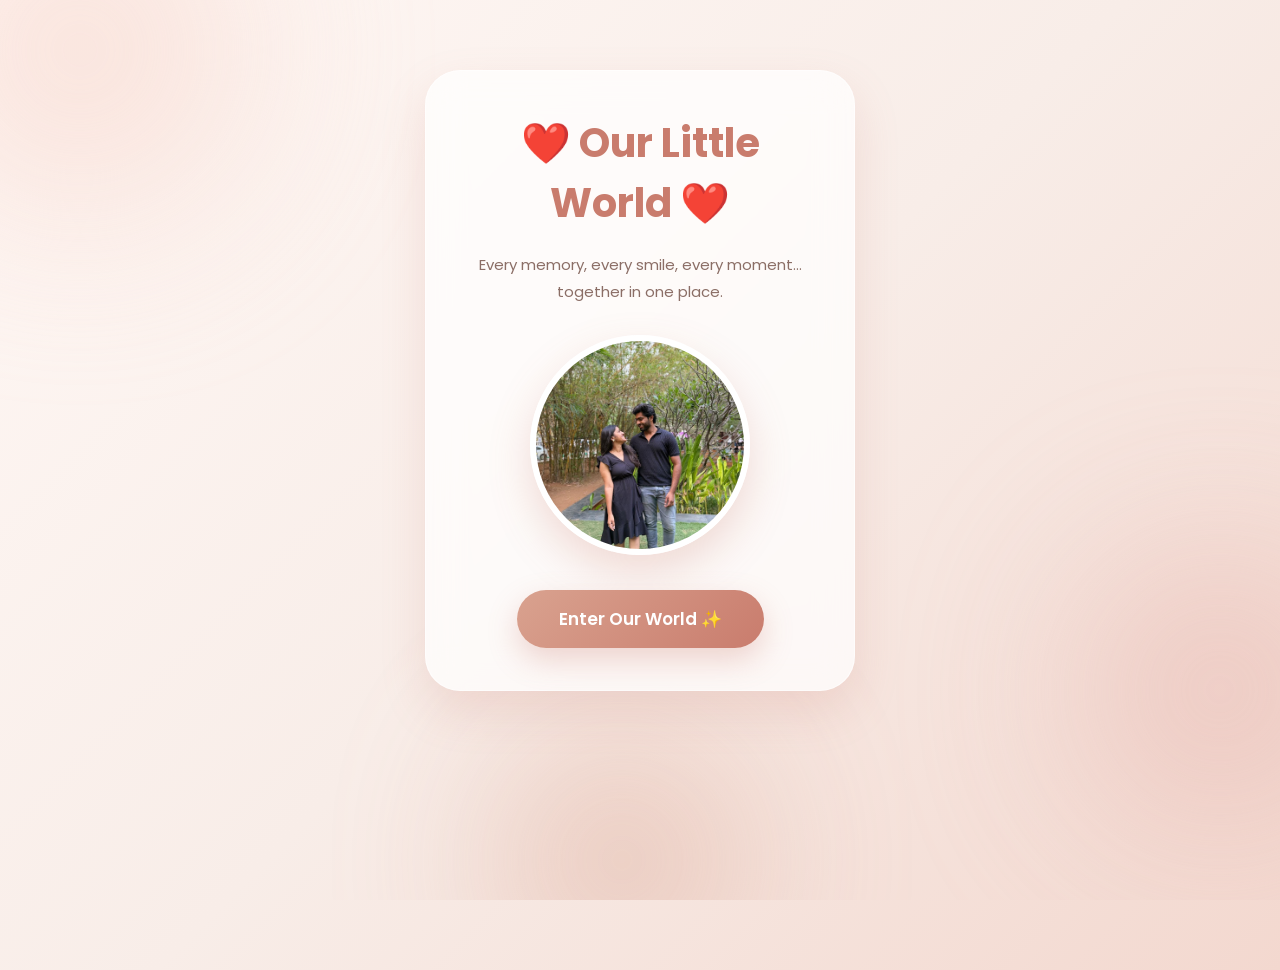
<file: index.html>
<!DOCTYPE html>
<html lang="en">
<head>
    <meta charset="UTF-8">
    <meta name="viewport" content="width=device-width, initial-scale=1.0">
    <title>Our Little World ❤️</title>

    <!-- Google Font -->
    <link href="https://fonts.googleapis.com/css2?family=Poppins:wght@300;400;600;700&display=swap" rel="stylesheet">

    <!-- CSS -->
    <link rel="stylesheet" href="style.css">
</head>

<body>

    <!-- Animated Background -->
    <div class="background">
        <div class="circle c1"></div>
        <div class="circle c2"></div>
        <div class="circle c3"></div>
    </div>

    <!-- Floating Hearts -->
    <div class="hearts">
        <span>❤</span>
        <span>❤</span>
        <span>❤</span>
        <span>❤</span>
        <span>❤</span>
        <span>❤</span>
    </div>

    <!-- Welcome Card -->
    <section class="welcome-card">

        <h1>❤️ Our Little World ❤️</h1>

        <p class="subtitle">
            Every memory, every smile, every moment...
            together in one place.
        </p>

        <img
            src="couple.png"
            alt="Couple"
            class="couple-image"
        >

        <button id="enterBtn">
            Enter Our World ✨
        </button>

    </section>

    <script src="app.js"></script>

</body>
</html>
</file>
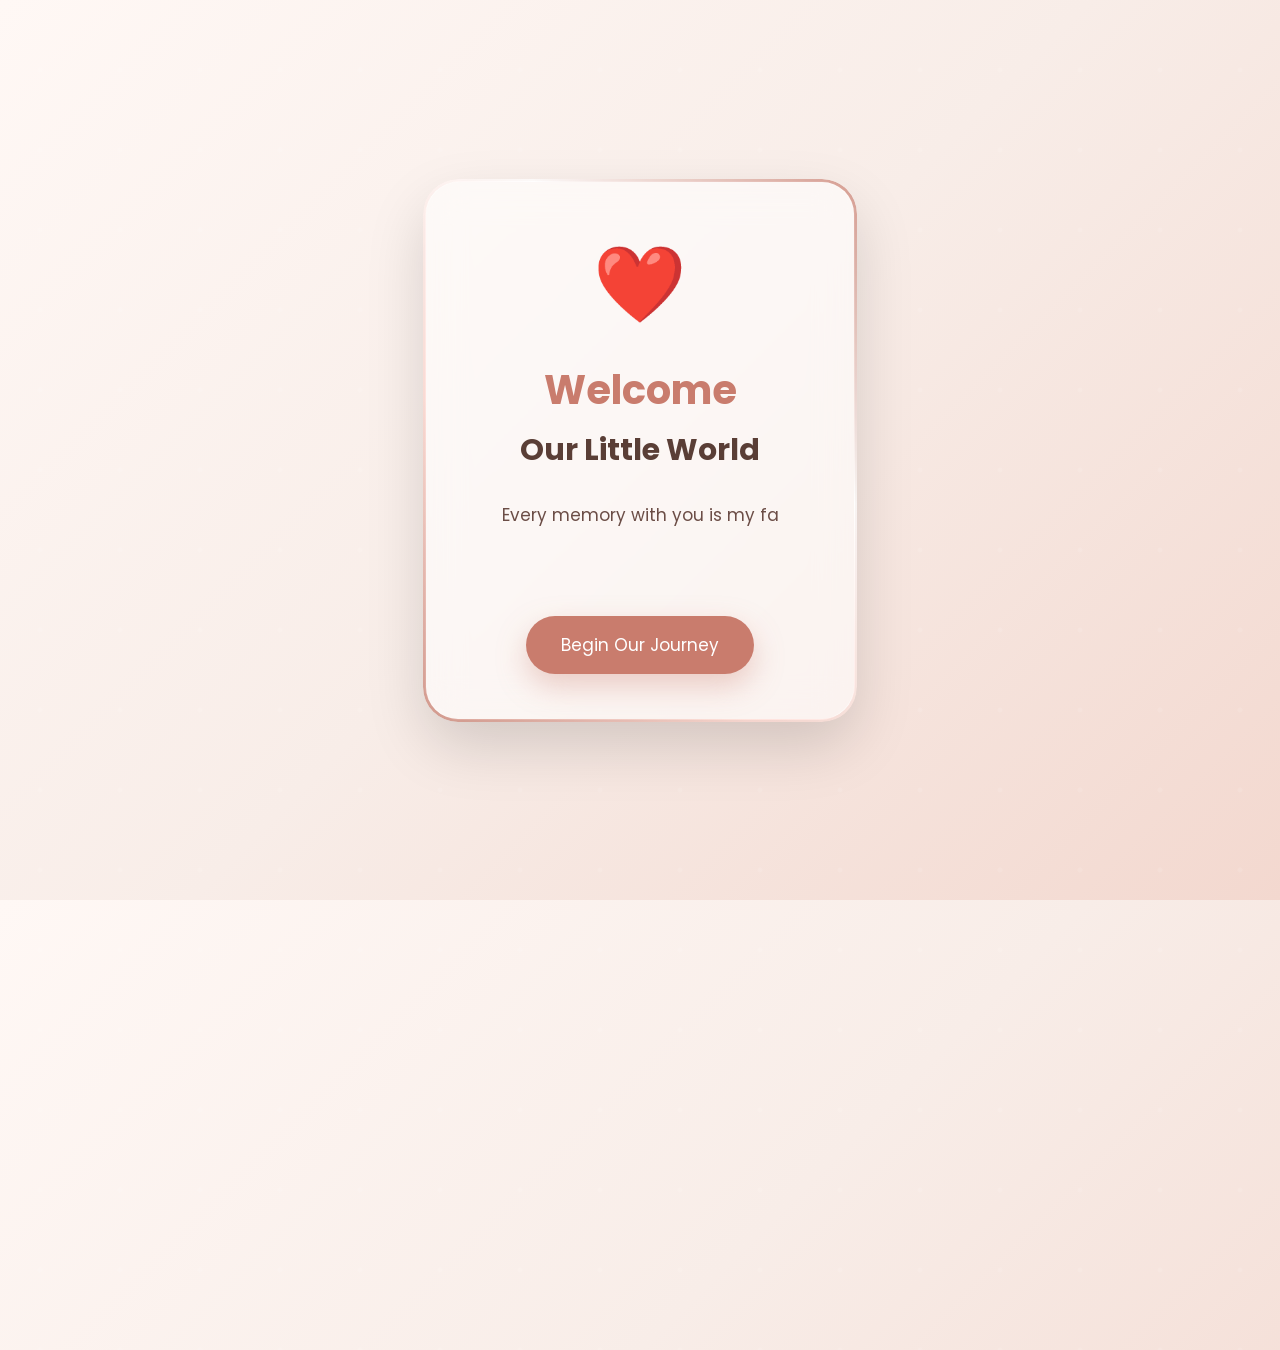
<file: intro.html>
<!DOCTYPE html>
<html lang="en">

<head>

<meta charset="UTF-8">

<meta name="viewport" content="width=device-width, initial-scale=1.0">

<title>Our Little World ❤️</title>

<link rel="stylesheet" href="intro.css">

</head>

<body>

<div class="intro">

    <div class="glass">

        <div class="heart">
            ❤️
        </div>

        <h1>
            Welcome
        </h1>

        <h2>
            Our Little World
        </h2>

        <p id="typing"></p>

        <button id="beginBtn">

            Begin Our Journey

        </button>

    </div>

</div>

<script src="intro.js"></script>

</body>

</html>
</file>
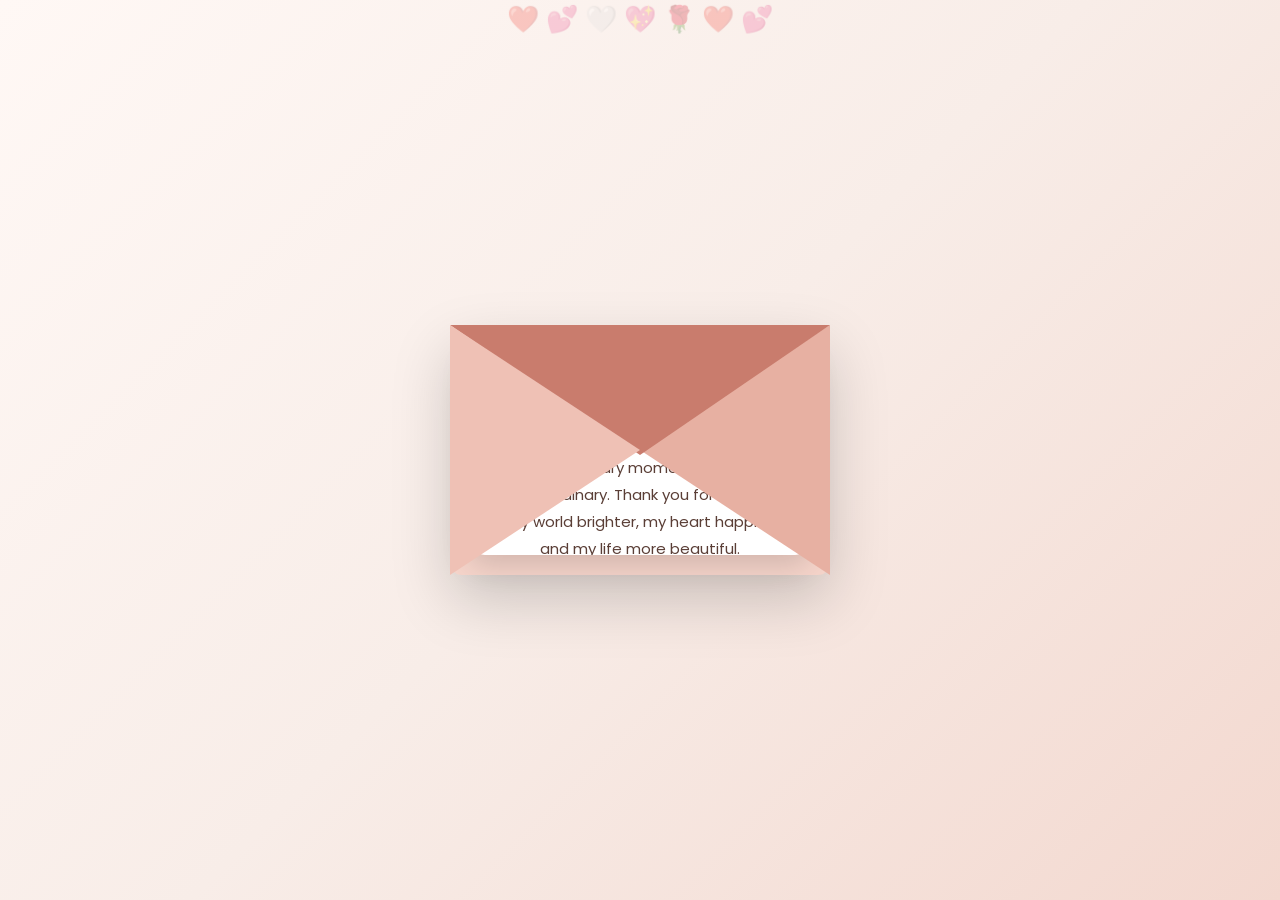
<file: letter.html>
<!DOCTYPE html>
<html lang="en">

<head>

<meta charset="UTF-8">

<meta name="viewport" content="width=device-width, initial-scale=1.0">

<title>Love Letter ❤️</title>

<link rel="stylesheet" href="letter.css">

</head>

<body>

<div class="background-hearts"></div>

<div class="container">

    <div class="envelope" id="envelope">

        <div class="top-flap"></div>

        <div class="letter" id="letter">

            <h1>💌 My Dearest Love</h1>

            <p>

                From the day you came into my life,

                every ordinary moment became extraordinary.

                Thank you for making my world brighter,

                my heart happier,

                and my life more beautiful.

                <br><br>

                No matter what happens,

                I promise to stand beside you,

                support your dreams,

                protect your smile,

                and love you with all my heart.

                <br><br>

                Welcome to

                <b>Our Little World ❤️</b>

            </p>

            <button id="continueBtn">

                Continue ❤️

            </button>

        </div>

    </div>

</div>

<script src="letter.js"></script>

</body>

</html>
</file>
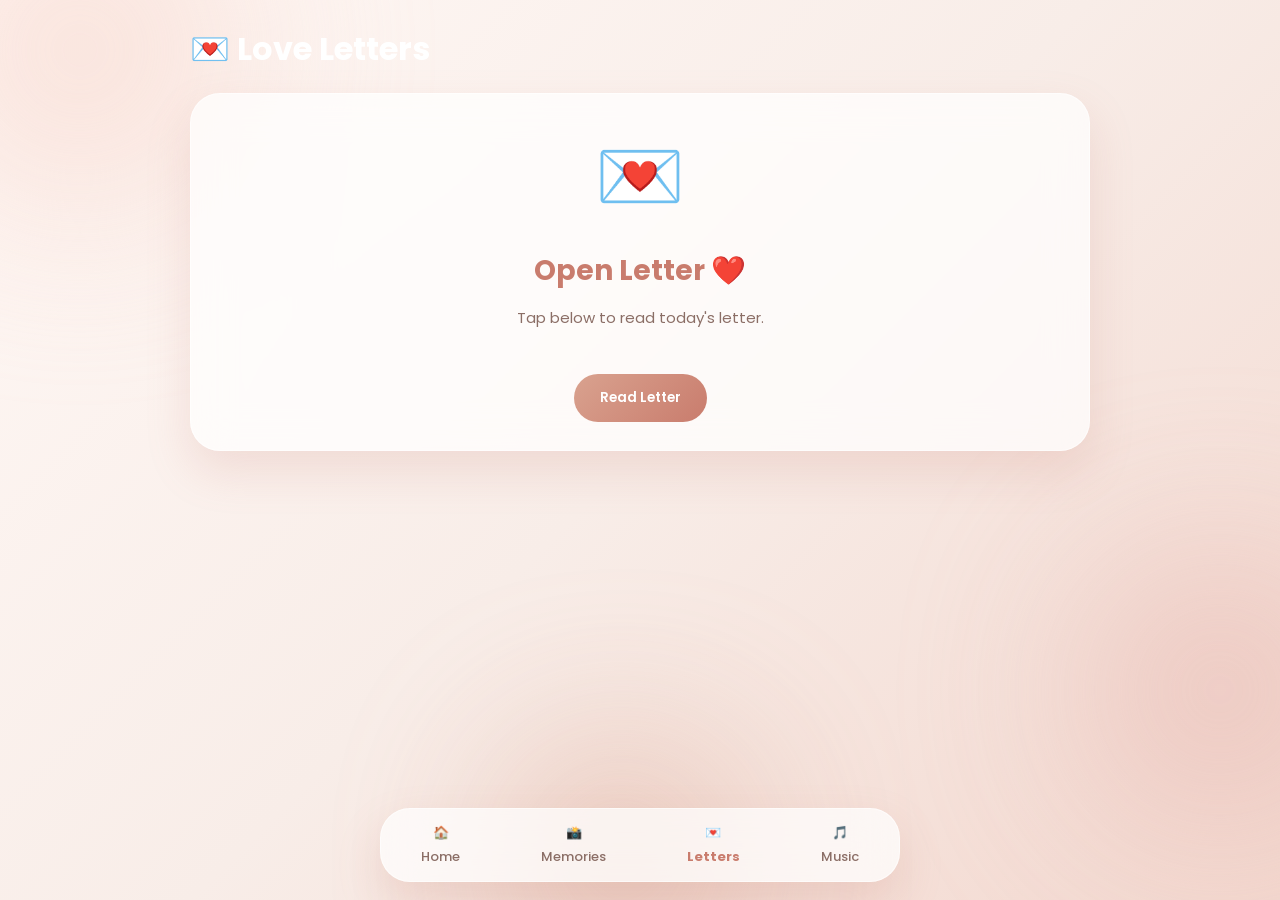
<file: letters.html>
<!DOCTYPE html>
<html lang="en">

<head>

<meta charset="UTF-8">

<meta name="viewport" content="width=device-width, initial-scale=1.0">

<title>Love Letters ❤️</title>

<link href="https://fonts.googleapis.com/css2?family=Poppins:wght@300;400;600;700&display=swap" rel="stylesheet">

<link rel="stylesheet" href="style.css">

</head>

<body class="dashboard-body">

<div class="background">
    <div class="circle c1"></div>
    <div class="circle c2"></div>
    <div class="circle c3"></div>
</div>

<div class="dashboard">

<h1 style="color:white;margin-bottom:20px;">
💌 Love Letters
</h1>

<!-- Letter 1 -->

<div class="letter-card">

<div class="envelope">
💌
</div>

<h2>Open Letter ❤️</h2>

<p class="letter-preview">
Tap below to read today's letter.
</p>

<button class="mini-btn openLetter">
Read Letter
</button>

<div class="letter-content">

<h3>my dear pellamaaaaa ❤️</h3>

<p>
## 💌 A Letter to the Love of My Life

**My Dearest Love, ❤️**

From the day you came into my life, everything began to feel brighter. You didn't just become someone I love—you became the person I look forward to every day, the one who makes ordinary moments feel extraordinary.

There is something I want you to know, not just today, but for every day we spend together.

I want to take care of you the way a caring father hopes for his daughter—not by controlling your life, but by making sure you feel safe, supported, and never alone. I want to encourage your dreams, celebrate your successes, and stand beside you whenever life feels difficult.

I want to be your closest friend—the one you can laugh with until your stomach hurts, share your biggest dreams with, tell your smallest worries to, and trust with every secret in your heart. I hope our conversations never end and that no matter how many years pass, we always enjoy each other's company.

I want to protect you the way a loving brother would—not because I think you're weak, but because your happiness means so much to me. When the world feels heavy, I want to remind you that you never have to carry everything by yourself.

Most importantly, I want to be your life partner. Not just for the happy days filled with smiles and celebrations, but for the quiet days, the difficult days, and every ordinary day in between. I want to grow with you, learn with you, build dreams with you, and create a home where love, respect, and understanding always come first.

I can't promise that life will always be easy. We may face challenges, misunderstandings, and unexpected turns. But I can promise this: I will choose us every single day. I will listen before judging, understand before reacting, and stand beside you instead of walking away.

Whenever you smile, my heart feels lighter. Whenever you're sad, I wish I could carry some of that sadness for you. Your happiness has become one of the most important parts of my own.

Thank you for trusting me, believing in me, and filling my life with memories I'll cherish forever. Every ride, every photo, every conversation, every quiet moment—we are slowly writing a story that I hope never ends.

No matter where life takes us, I hope we always find our way back to each other.

I will always respect you.
I will always support you.
I will always be proud of you.
And I will always love you with all my heart.

Forever isn't just a word to me anymore—it's every tomorrow I hope to spend with you.

**With all my love, today and always,** ❤️
**Yours Forever**

</p>

</div>

</div>

</div>

<nav class="bottom-nav">

<a href="dashboard.html">
🏠
<span>Home</span>
</a>

<a href="gallery.html">
📸
<span>Memories</span>
</a>

<a href="letters.html" class="active">
💌
<span>Letters</span>
</a>

<a href="music.html">
🎵
<span>Music</span>
</a>

</nav>

<script src="letters.js"></script>

</body>

</html>
</file>
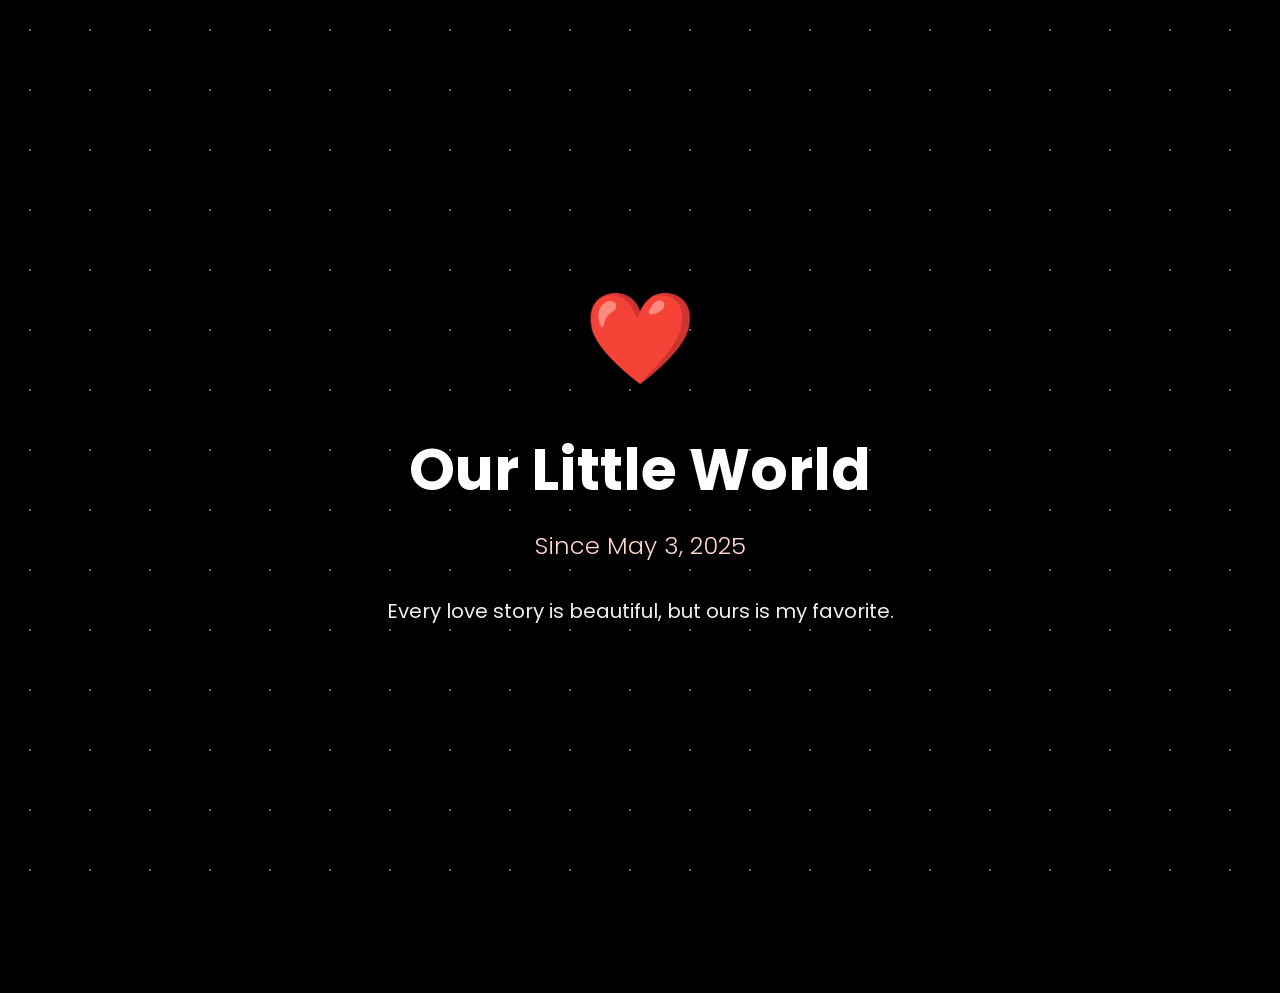
<file: opening.html>
<!DOCTYPE html>
<html lang="en">

<head>

<meta charset="UTF-8">

<meta name="viewport"
content="width=device-width,initial-scale=1">

<title>Our Little World</title>

<link rel="stylesheet" href="opening.css">

</head>

<body>

<div class="intro">

<div class="stars"></div>

<div class="petals"></div>

<div class="center">

<div class="heart">

❤️

</div>

<h1 id="title">

Our Little World

</h1>

<h2 id="date">

Since May 3, 2025

</h2>

<p id="quote">

Every love story is beautiful,
but ours is my favorite.

</p>

</div>

</div>

<script src="opening.js"></script>

</body>

</html>
</file>
<file: style.css>
/*====================================================
    OUR LITTLE WORLD
    PREMIUM ROSE GOLD LUXURY
    STYLE.CSS - PART 1
====================================================*/

@import url('https://fonts.googleapis.com/css2?family=Poppins:wght@300;400;500;600;700;800&display=swap');

/*=========================
        VARIABLES
=========================*/

:root{

--bg:#FFF8F5;
--bg2:#F8EDE8;
--bg3:#F3D8CF;

--primary:#C97C6D;
--secondary:#E7B8B1;
--accent:#D9A28F;

--text:#5A3E36;
--text2:#8B6E66;

--white:#ffffff;

--glass:rgba(255,255,255,.72);

--border:rgba(255,255,255,.55);

--shadow:
0 20px 45px rgba(201,124,109,.18);

--radius:28px;

}

/*=========================
        RESET
=========================*/

*{
margin:0;
padding:0;
box-sizing:border-box;
}

html{

scroll-behavior:smooth;

}

body{

font-family:"Poppins",sans-serif;

background:
linear-gradient(
135deg,
var(--bg),
var(--bg2),
var(--bg3)
);

color:var(--text);

min-height:100vh;

overflow-x:hidden;

position:relative;

}

/*=========================
    ANIMATED BACKGROUND
=========================*/

.background{

position:fixed;

top:0;
left:0;

width:100%;
height:100%;

overflow:hidden;

z-index:-3;

}

/* Glow Circles */

.circle{

position:absolute;

border-radius:50%;

filter:blur(90px);

opacity:.55;

animation:floatCircle 16s ease-in-out infinite;

}

.c1{

width:340px;
height:340px;

background:#F7D5CB;

top:-120px;
left:-90px;

}

.c2{

width:280px;
height:280px;

background:#E7B8B1;

right:-80px;
bottom:70px;

animation-delay:5s;

}

.c3{

width:220px;
height:220px;

background:#D9A28F;

left:40%;
bottom:-70px;

animation-delay:9s;

}

@keyframes floatCircle{

0%{

transform:translateY(0) scale(1);

}

50%{

transform:
translateY(-45px)
scale(1.12);

}

100%{

transform:translateY(0) scale(1);

}

}

/*=========================
      FLOATING PETALS
=========================*/

.hearts{

position:fixed;

top:0;
left:0;

width:100%;
height:100%;

overflow:hidden;

pointer-events:none;

z-index:-2;

}

.hearts span{

position:absolute;

bottom:-60px;

font-size:22px;

animation:petals linear infinite;

opacity:.85;

}

.hearts span::before{

content:"🌸";

}

.hearts span:nth-child(1){

left:6%;

animation-duration:11s;

}

.hearts span:nth-child(2){

left:20%;

animation-duration:13s;

animation-delay:2s;

}

.hearts span:nth-child(3){

left:35%;

animation-duration:10s;

animation-delay:4s;

}

.hearts span:nth-child(4){

left:55%;

animation-duration:14s;

animation-delay:1s;

}

.hearts span:nth-child(5){

left:75%;

animation-duration:12s;

animation-delay:3s;

}

.hearts span:nth-child(6){

left:92%;

animation-duration:10s;

animation-delay:5s;

}

@keyframes petals{

0%{

transform:
translateY(0)
rotate(0);

opacity:0;

}

15%{

opacity:1;

}

100%{

transform:
translateY(-120vh)
rotate(360deg);

opacity:0;

}

}

/*=========================
      WELCOME CARD
=========================*/

.welcome-card{

width:92%;

max-width:430px;

margin:70px auto;

padding:42px 32px;

background:var(--glass);

backdrop-filter:blur(18px);

border:1px solid var(--border);

border-radius:35px;

box-shadow:var(--shadow);

text-align:center;

animation:cardIn .8s ease;

}

@keyframes cardIn{

from{

opacity:0;

transform:
translateY(40px);

}

to{

opacity:1;

transform:
translateY(0);

}

}

.welcome-card h1{

font-size:40px;

font-weight:700;

color:var(--primary);

margin-bottom:18px;

}

.subtitle{

font-size:15px;

line-height:1.8;

color:var(--text2);

margin-bottom:30px;

}

/*=========================
      COUPLE PHOTO
=========================*/

.couple-image{

width:220px;
height:220px;

object-fit:cover;

border-radius:50%;

border:6px solid white;

box-shadow:
0 18px 40px rgba(201,124,109,.25);

margin-bottom:28px;

animation:heartbeat 2.6s infinite;

}

@keyframes heartbeat{

0%,100%{

transform:scale(1);

}

50%{

transform:scale(1.05);

}

}

/*=========================
      BUTTON
=========================*/

#enterBtn{

padding:16px 42px;

border:none;

cursor:pointer;

border-radius:60px;

background:
linear-gradient(
135deg,
var(--accent),
var(--primary)
);

color:white;

font-size:17px;

font-weight:600;

transition:.35s;

box-shadow:
0 12px 30px rgba(201,124,109,.30);

}

#enterBtn:hover{

transform:
translateY(-5px);

box-shadow:
0 18px 35px rgba(201,124,109,.35);

}
/*====================================================
        DASHBOARD
        PART 2
====================================================*/

.dashboard-body{

padding:25px 18px 120px;

overflow-y:auto;

min-height:100vh;

}

/*=========================
      MAIN CONTAINER
=========================*/

.dashboard{

max-width:520px;

margin:auto;

position:relative;

z-index:2;

animation:fadeDashboard .8s ease;

}

@keyframes fadeDashboard{

from{

opacity:0;

transform:translateY(35px);

}

to{

opacity:1;

transform:translateY(0);

}

}

/*=========================
         HEADER
=========================*/

.header{

display:flex;

justify-content:space-between;

align-items:center;

margin-bottom:25px;

}

.header-left h3{

font-size:30px;

font-weight:700;

color:var(--primary);

margin-bottom:6px;

}

.header-left p{

font-size:14px;

color:var(--text2);

}

.profile-img{

width:68px;

height:68px;

border-radius:50%;

object-fit:cover;

border:4px solid white;

box-shadow:

0 12px 25px rgba(201,124,109,.22);

transition:.35s;

}

.profile-img:hover{

transform:scale(1.08);

}

/*=========================
      GLASS CARD
=========================*/

.card{

background:var(--glass);

backdrop-filter:blur(18px);

border:1px solid var(--border);

border-radius:30px;

padding:22px;

margin-bottom:20px;

box-shadow:var(--shadow);

transition:.35s;

animation:cardFade .6s ease;

}

.card:hover{

transform:translateY(-6px);

box-shadow:

0 25px 55px rgba(201,124,109,.22);

}

@keyframes cardFade{

from{

opacity:0;

transform:translateY(25px);

}

to{

opacity:1;

transform:translateY(0);

}

}

.card h2{

color:var(--primary);

margin-bottom:10px;

font-size:24px;

}

.card p{

color:var(--text2);

line-height:1.8;

}

/*=========================
      HERO CARD
=========================*/

.hero-card{

text-align:center;

padding:35px 25px;

}

.hero-card h1{

font-size:54px;

font-weight:700;

color:var(--primary);

margin:12px 0;

}

.hero-card h2{

font-size:28px;

color:var(--text);

margin-bottom:12px;

}

.hero-card p{

font-size:15px;

line-height:1.8;

color:var(--text2);

}

/*=========================
      LOVE COUNTER
=========================*/

.days-counter{

font-size:52px;

font-weight:800;

color:var(--primary);

margin:18px 0;

text-shadow:

0 10px 25px rgba(201,124,109,.18);

animation:pulse 2.8s infinite;

}

@keyframes pulse{

0%,100%{

transform:scale(1);

}

50%{

transform:scale(1.05);

}

}

/*=========================
      STAT GRID
=========================*/

.stats{

display:grid;

grid-template-columns:repeat(2,1fr);

gap:18px;

margin-top:18px;

}

.stat-box{

background:rgba(255,255,255,.55);

border-radius:24px;

padding:22px 15px;

text-align:center;

transition:.35s;

}

.stat-box:hover{

transform:translateY(-6px);

}

.stat-box h3{

font-size:32px;

color:var(--primary);

margin-bottom:8px;

}

.stat-box span{

font-size:14px;

color:var(--text2);

}

/*=========================
      MINI BUTTON
=========================*/

.mini-btn{

margin-top:18px;

padding:14px 26px;

border:none;

border-radius:60px;

background:

linear-gradient(

135deg,

var(--accent),

var(--primary)

);

color:white;

font-weight:600;

cursor:pointer;

transition:.35s;

}

.mini-btn:hover{

transform:translateY(-4px);

box-shadow:

0 15px 30px rgba(201,124,109,.25);

}

/*=========================
     CLICKABLE CARDS
=========================*/

.clickable{

cursor:pointer;

}

.clickable:hover{

transform:translateY(-5px);

}

/*=========================
      MEMORY PREVIEW
=========================*/

.memory-preview{

display:flex;

align-items:center;

gap:16px;

margin-top:15px;

}

.memory-preview img{

width:75px;

height:75px;

border-radius:18px;

object-fit:cover;

box-shadow:

0 10px 25px rgba(201,124,109,.18);

}

.memory-preview div{

flex:1;

}

.memory-preview h4{

color:var(--primary);

margin-bottom:5px;

}

.memory-preview p{

font-size:14px;

color:var(--text2);

}

/*=========================
      SCROLLBAR
=========================*/

::-webkit-scrollbar{

width:8px;

}

::-webkit-scrollbar-thumb{

background:var(--primary);

border-radius:50px;

}

/*=========================
      MOBILE
=========================*/

@media(max-width:600px){

.dashboard-body{

padding:20px 15px 110px;

}

.header-left h3{

font-size:24px;

}

.profile-img{

width:58px;

height:58px;

}

.hero-card h1{

font-size:42px;

}

.days-counter{

font-size:42px;

}

.stats{

grid-template-columns:1fr;

}

.card{

padding:18px;

}

.memory-preview{

flex-direction:column;

text-align:center;

}

.memory-preview img{

width:90px;

height:90px;

}

}

/*=========================
      TABLET
=========================*/

@media(min-width:768px){

.dashboard{

max-width:650px;

}

.stats{

grid-template-columns:repeat(2,1fr);

}

}
/*====================================================
        PREMIUM GALLERY
        PART 3
====================================================*/

/*=========================
      GALLERY HEADER
=========================*/

.gallery-header{

text-align:center;

margin-bottom:30px;

}

.gallery-header h1{

font-size:34px;

font-weight:700;

color:var(--primary);

margin-bottom:10px;

}

.gallery-header p{

color:var(--text2);

line-height:1.8;

}

/*=========================
      MEMORY GRID
=========================*/

.memory-grid{

display:grid;

grid-template-columns:1fr;

gap:25px;

}

/*=========================
      MEMORY CARD
=========================*/

.memory-card{

background:var(--glass);

backdrop-filter:blur(18px);

border:1px solid var(--border);

border-radius:30px;

overflow:hidden;

box-shadow:var(--shadow);

transition:.35s;

animation:cardFade .8s ease;

}

.memory-card:hover{

transform:translateY(-8px);

box-shadow:

0 30px 60px rgba(201,124,109,.22);

}

/*=========================
      IMAGE
=========================*/

.memory-card img{

width:100%;

height:260px;

display:block;

object-fit:cover;

cursor:pointer;

transition:.5s;

}

.memory-card:hover img{

transform:scale(1.08);

}

/*=========================
      INFO
=========================*/

.memory-info{

padding:22px;

}

.memory-info h2{

font-size:24px;

color:var(--primary);

margin-bottom:10px;

}

.memory-date{

font-size:14px;

color:var(--text2);

margin-bottom:14px;

}

.memory-info p{

line-height:1.8;

color:var(--text);

}

/*=========================
      TAGS
=========================*/

.memory-tags{

display:flex;

gap:10px;

flex-wrap:wrap;

margin-top:18px;

}

.memory-tags span{

padding:8px 16px;

background:rgba(201,124,109,.12);

border-radius:30px;

font-size:13px;

color:var(--primary);

font-weight:600;

}

/*=========================
      GALLERY BUTTON
=========================*/

.gallery-btn{

display:inline-flex;

align-items:center;

justify-content:center;

padding:12px 26px;

margin-top:18px;

border-radius:50px;

text-decoration:none;

background:

linear-gradient(

135deg,

var(--accent),

var(--primary)

);

color:white;

font-weight:600;

transition:.35s;

}

.gallery-btn:hover{

transform:translateY(-4px);

}

/*=========================
      LIGHTBOX
=========================*/

.lightbox{

position:fixed;

top:0;

left:0;

width:100%;

height:100%;

background:rgba(0,0,0,.92);

display:none;

justify-content:center;

align-items:center;

z-index:99999;

animation:fadeIn .4s ease;

}

@keyframes fadeIn{

from{

opacity:0;

}

to{

opacity:1;

}

}

#lightboxImg{

max-width:92%;

max-height:90%;

border-radius:25px;

box-shadow:

0 25px 60px rgba(0,0,0,.45);

animation:zoomIn .35s;

}

@keyframes zoomIn{

from{

transform:scale(.8);

opacity:0;

}

to{

transform:scale(1);

opacity:1;

}

}

.close-lightbox{

position:absolute;

top:25px;

right:35px;

font-size:46px;

color:white;

cursor:pointer;

transition:.35s;

}

.close-lightbox:hover{

transform:rotate(90deg);

color:var(--secondary);

}

/*=========================
      IMAGE COUNT
=========================*/

.image-counter{

position:absolute;

bottom:30px;

left:50%;

transform:translateX(-50%);

padding:10px 20px;

background:rgba(255,255,255,.18);

backdrop-filter:blur(12px);

border-radius:40px;

color:white;

font-weight:600;

}

/*=========================
      EMPTY STATE
=========================*/

.empty-gallery{

text-align:center;

padding:50px 20px;

color:var(--text2);

}

.empty-gallery h2{

font-size:26px;

margin-bottom:12px;

color:var(--primary);

}

/*=========================
      MOBILE
=========================*/

@media(max-width:600px){

.gallery-header h1{

font-size:28px;

}

.memory-card img{

height:220px;

}

.memory-info{

padding:18px;

}

.memory-info h2{

font-size:21px;

}

.memory-tags{

justify-content:center;

}

.close-lightbox{

font-size:38px;

right:20px;

}

.image-counter{

font-size:14px;

padding:8px 16px;

}

}

/*=========================
      TABLET
=========================*/

@media(min-width:768px){

.memory-grid{

grid-template-columns:repeat(2,1fr);

}

}

/*=========================
      DESKTOP
=========================*/

@media(min-width:1100px){

.memory-grid{

grid-template-columns:repeat(3,1fr);

}

}
/*====================================================
      LOVE LETTERS & MUSIC
      PREMIUM PART 4
====================================================*/

/*=========================
      PAGE HEADER
=========================*/

.page-header{

text-align:center;

margin-bottom:30px;

animation:fadeDashboard .8s ease;

}

.page-header h1{

font-size:34px;

font-weight:700;

color:var(--primary);

margin-bottom:8px;

}

.page-header p{

color:var(--text2);

line-height:1.8;

}

/*=========================
      LETTER CARD
=========================*/

.letter-card{

background:var(--glass);

backdrop-filter:blur(20px);

border:1px solid var(--border);

border-radius:30px;

padding:28px;

text-align:center;

box-shadow:var(--shadow);

animation:cardFade .8s ease;

transition:.35s;

}

.letter-card:hover{

transform:translateY(-8px);

box-shadow:
0 30px 60px rgba(201,124,109,.22);

}

/*=========================
      ENVELOPE
=========================*/

.envelope{

font-size:72px;

margin-bottom:20px;

display:inline-block;

animation:envelopeFloat 3s ease-in-out infinite;

}

@keyframes envelopeFloat{

0%,100%{

transform:translateY(0);

}

50%{

transform:translateY(-12px);

}

}

/*=========================
      LETTER TITLE
=========================*/

.letter-card h2{

font-size:28px;

color:var(--primary);

margin-bottom:12px;

}

.letter-preview{

font-size:15px;

line-height:1.8;

color:var(--text2);

margin-bottom:25px;

}

/*=========================
      OPEN BUTTON
=========================*/

.open-letter{

display:inline-block;

padding:14px 34px;

border:none;

border-radius:50px;

cursor:pointer;

font-weight:600;

background:

linear-gradient(
135deg,
var(--accent),
var(--primary)
);

color:white;

transition:.35s;

}

.open-letter:hover{

transform:translateY(-4px);

box-shadow:
0 15px 35px rgba(201,124,109,.30);

}

/*=========================
      LETTER CONTENT
=========================*/

.letter-content{

display:none;

margin-top:25px;

padding:24px;

background:rgba(255,255,255,.55);

border-radius:24px;

text-align:left;

line-height:2;

color:var(--text);

animation:fadeDashboard .5s ease;

}

.letter-content h3{

text-align:center;

margin-bottom:18px;

color:var(--primary);

}

.signature{

margin-top:25px;

text-align:right;

font-weight:600;

color:var(--primary);

font-style:italic;

}

/*=========================
      MUSIC CARD
=========================*/

.music-card{

display:flex;

align-items:center;

gap:20px;

padding:20px;

background:var(--glass);

border-radius:30px;

border:1px solid var(--border);

box-shadow:var(--shadow);

margin-bottom:22px;

transition:.35s;

animation:cardFade .8s ease;

}

.music-card:hover{

transform:translateY(-6px);

}

/*=========================
      ALBUM IMAGE
=========================*/

.album-cover{

width:110px;

height:110px;

border-radius:22px;

object-fit:cover;

box-shadow:
0 15px 30px rgba(201,124,109,.20);

transition:.35s;

}

.music-card:hover .album-cover{

transform:rotate(-3deg) scale(1.05);

}

/*=========================
      MUSIC INFO
=========================*/

.music-info{

flex:1;

}

.music-info h2{

font-size:22px;

color:var(--primary);

margin-bottom:5px;

}

.music-info p{

font-size:14px;

color:var(--text2);

margin-bottom:15px;

line-height:1.7;

}

.music-info audio{

width:100%;

border-radius:18px;

}

/*=========================
      PLAY ICON
=========================*/

.play-icon{

width:55px;

height:55px;

display:flex;

align-items:center;

justify-content:center;

border-radius:50%;

background:

linear-gradient(
135deg,
var(--accent),
var(--primary)
);

color:white;

font-size:22px;

box-shadow:
0 12px 25px rgba(201,124,109,.25);

transition:.35s;

}

.play-icon:hover{

transform:scale(1.1);

}

/*=========================
      PLAYLIST CARD
=========================*/

.playlist{

margin-top:30px;

padding:22px;

background:rgba(255,255,255,.50);

border-radius:26px;

}

.playlist h3{

margin-bottom:15px;

color:var(--primary);

}

.playlist ul{

list-style:none;

}

.playlist li{

padding:12px 0;

border-bottom:1px solid rgba(201,124,109,.15);

color:var(--text);

}

.playlist li:last-child{

border-bottom:none;

}

/*=========================
      MOBILE
=========================*/

@media(max-width:600px){

.page-header h1{

font-size:28px;

}

.music-card{

flex-direction:column;

text-align:center;

}

.album-cover{

width:150px;

height:150px;

}

.music-info{

width:100%;

}

.letter-card{

padding:22px;

}

.letter-content{

padding:18px;

}

}
/*====================================================
      PREMIUM FINISHING
      PART 5 (FINAL)
====================================================*/

/*=========================
      BOTTOM NAVIGATION
=========================*/

.bottom-nav{

position:fixed;

left:50%;

bottom:18px;

transform:translateX(-50%);

width:92%;

max-width:520px;

display:flex;

justify-content:space-around;

align-items:center;

padding:14px 0;

background:rgba(255,255,255,.72);

backdrop-filter:blur(20px);

border:1px solid var(--border);

border-radius:30px;

box-shadow:

0 20px 45px rgba(201,124,109,.20);

z-index:999;

}

.bottom-nav a{

text-decoration:none;

display:flex;

flex-direction:column;

align-items:center;

gap:4px;

font-size:13px;

font-weight:500;

color:var(--text2);

transition:.35s;

}

.bottom-nav a i{

font-size:22px;

transition:.35s;

}

.bottom-nav a:hover{

color:var(--primary);

transform:translateY(-5px);

}

.bottom-nav a.active{

color:var(--primary);

font-weight:700;

}

.bottom-nav a.active i{

transform:scale(1.2);

}

/*=========================
      FLOATING BUTTON
=========================*/

.fab{

position:fixed;

right:22px;

bottom:105px;

width:62px;

height:62px;

border-radius:50%;

display:flex;

justify-content:center;

align-items:center;

background:

linear-gradient(
135deg,
var(--accent),
var(--primary)
);

color:white;

font-size:26px;

text-decoration:none;

box-shadow:

0 15px 35px rgba(201,124,109,.30);

animation:floating 3s ease-in-out infinite;

z-index:999;

}

@keyframes floating{

0%,100%{

transform:translateY(0);

}

50%{

transform:translateY(-10px);

}

}

.fab:hover{

transform:scale(1.08);

}

/*=========================
      SPARKLES
=========================*/

.sparkle{

position:absolute;

width:8px;

height:8px;

border-radius:50%;

background:white;

box-shadow:

0 0 15px white,

0 0 30px var(--secondary);

animation:sparkle 2.5s infinite;

}

@keyframes sparkle{

0%,100%{

opacity:0;

transform:scale(.4);

}

50%{

opacity:1;

transform:scale(1.3);

}

}

/*=========================
      LOADER
=========================*/

.loader{

display:flex;

justify-content:center;

align-items:center;

height:100vh;

gap:12px;

}

.loader span{

width:18px;

height:18px;

border-radius:50%;

background:var(--primary);

animation:bounceLoader 1s infinite;

}

.loader span:nth-child(2){

animation-delay:.2s;

}

.loader span:nth-child(3){

animation-delay:.4s;

}

@keyframes bounceLoader{

0%,100%{

transform:translateY(0);

}

50%{

transform:translateY(-12px);

}

}

/*=========================
      FADE UTILITIES
=========================*/

.fade-in{

animation:fadeIn .8s ease;

}

.slide-up{

animation:slideUp .7s ease;

}

.scale-in{

animation:scaleIn .5s ease;

}

@keyframes slideUp{

from{

opacity:0;

transform:translateY(30px);

}

to{

opacity:1;

transform:translateY(0);

}

}

@keyframes scaleIn{

from{

opacity:0;

transform:scale(.9);

}

to{

opacity:1;

transform:scale(1);

}

}

/*=========================
      HOVER EFFECTS
=========================*/

img{

transition:.35s;

}

img:hover{

transform:scale(1.02);

}

button{

font-family:"Poppins",sans-serif;

}

button:active{

transform:scale(.97);

}

a{

transition:.3s;

}

/*=========================
      TEXT SELECTION
=========================*/

::selection{

background:var(--primary);

color:white;

}

/*=========================
      SCROLLBAR
=========================*/

::-webkit-scrollbar{

width:10px;

}

::-webkit-scrollbar-track{

background:#f6e9e5;

}

::-webkit-scrollbar-thumb{

background:linear-gradient(

180deg,

var(--accent),

var(--primary)

);

border-radius:20px;

}

/*=========================
      RESPONSIVE
=========================*/

@media(max-width:768px){

.bottom-nav{

width:95%;

padding:12px 0;

}

.bottom-nav a{

font-size:12px;

}

.bottom-nav a i{

font-size:20px;

}

.fab{

width:56px;

height:56px;

font-size:22px;

bottom:95px;

right:18px;

}

}

@media(min-width:1200px){

.dashboard{

max-width:900px;

}

.memory-grid{

grid-template-columns:repeat(3,1fr);

}

.music-card{

padding:25px;

}

.hero-card h1{

font-size:64px;

}

}

/*=========================
      END OF FILE
=========================*/

/* ======================================
        PREMIUM HERO CARD
====================================== */

.hero-card{

text-align:center;

padding:35px 25px;

overflow:hidden;

position:relative;

}

.hero-badge{

display:inline-block;

padding:8px 18px;

border-radius:30px;

background:rgba(255,255,255,.55);

color:var(--primary);

font-weight:600;

margin-bottom:20px;

}

.hero-card h1{

font-size:60px;

font-weight:800;

color:var(--primary);

margin-bottom:10px;

line-height:1;

}

.hero-subtitle{

font-size:16px;

color:var(--text2);

margin-bottom:20px;

line-height:1.7;

}

.since-date{

font-weight:600;

color:var(--primary);

margin-bottom:20px;

}

.hero-divider{

height:1px;

background:rgba(201,124,109,.2);

margin:20px 0;

}

.hero-stats{

display:grid;

grid-template-columns:1fr 1fr;

gap:15px;

}

.hero-item{

background:rgba(255,255,255,.55);

padding:18px;

border-radius:20px;

}

.hero-item span{

display:block;

font-size:14px;

color:var(--text2);

margin-bottom:8px;

}

.hero-item strong{

font-size:22px;

color:var(--primary);

}

@media(max-width:600px){

.hero-card h1{

font-size:46px;

}

.hero-stats{

grid-template-columns:1fr;

}

}

/*=====================================
      PREMIUM HEADER
=====================================*/

.header{

display:flex;

justify-content:space-between;

align-items:center;

margin-bottom:28px;

}

.header-left h3{

font-size:30px;

font-weight:700;

color:var(--primary);

margin-bottom:6px;

}

.header-left p{

font-size:15px;

color:var(--text2);

}

.profile-container{

position:relative;

}

.profile-img{

width:70px;

height:70px;

border-radius:50%;

object-fit:cover;

border:4px solid white;

box-shadow:
0 15px 30px rgba(201,124,109,.25);

transition:.35s;

}

.profile-img:hover{

transform:scale(1.08);

}

.online-dot{

position:absolute;

bottom:4px;

right:4px;

width:16px;

height:16px;

background:#4CAF50;

border:3px solid white;

border-radius:50%;

box-shadow:
0 0 15px #4CAF50;

animation:pulseOnline 2s infinite;

}

@keyframes pulseOnline{

0%{

transform:scale(1);

}

50%{

transform:scale(1.3);

}

100%{

transform:scale(1);

}

}

@media(max-width:600px){

.header-left h3{

font-size:24px;

}

.profile-img{

width:60px;

height:60px;

}

}

/*=====================================
      PREMIUM STATISTICS
=====================================*/

.stats{

display:grid;

grid-template-columns:repeat(2,1fr);

gap:18px;

margin:25px 0;

}

.stat-box{

background:rgba(255,255,255,.65);

backdrop-filter:blur(18px);

border-radius:24px;

padding:24px;

text-align:center;

border:1px solid rgba(255,255,255,.7);

box-shadow:0 18px 40px rgba(201,124,109,.15);

transition:.35s;

}

.stat-box:hover{

transform:translateY(-8px);

}

.stat-icon{

font-size:34px;

margin-bottom:15px;

}

.stat-box h2{

font-size:38px;

color:var(--primary);

margin-bottom:8px;

font-weight:700;

}

.stat-box p{

font-size:15px;

color:var(--text2);

}

@media(max-width:600px){

.stats{

grid-template-columns:1fr 1fr;

gap:14px;

}

.stat-box{

padding:18px;

}

.stat-box h2{

font-size:30px;

}

}

/*=====================================
      RELATIONSHIP JOURNEY
=====================================*/

.journey-card{

padding:28px;

margin-bottom:25px;

}

.journey-card h2{

color:var(--primary);

margin-bottom:12px;

}

.journey-text{

color:var(--text2);

line-height:1.8;

margin-bottom:25px;

}

.progress-info{

display:flex;

justify-content:space-between;

margin-bottom:10px;

font-weight:600;

}

.progress-bar{

height:14px;

background:#f2dfd9;

border-radius:30px;

overflow:hidden;

margin-bottom:30px;

}

.progress-fill{

height:100%;

width:0%;

border-radius:30px;

background:linear-gradient(
90deg,
var(--accent),
var(--primary)
);

transition:width 1.5s ease;

}

.milestones{

display:flex;

flex-direction:column;

gap:20px;

}

.mile{

display:flex;

align-items:center;

gap:15px;

}

.mile-icon{

width:55px;

height:55px;

border-radius:50%;

display:flex;

justify-content:center;

align-items:center;

font-size:24px;

background:rgba(201,124,109,.12);

}

.mile strong{

display:block;

color:var(--primary);

margin-bottom:4px;

}

.mile p{

color:var(--text2);

font-size:14px;

}

/*=====================================
      DAILY LOVE QUOTE
=====================================*/

.quote-card{

text-align:center;

padding:30px 25px;

margin-bottom:22px;

position:relative;

overflow:hidden;

}

.quote-icon{

font-size:56px;

margin-bottom:18px;

animation:heartbeat 2.5s infinite;

}

.quote-card h2{

color:var(--primary);

margin-bottom:15px;

font-size:28px;

}

.quote-text{

font-size:17px;

line-height:1.9;

color:var(--text);

font-style:italic;

max-width:320px;

margin:auto;

}

.quote-card::before{

content:"";

position:absolute;

width:180px;

height:180px;

background:rgba(201,124,109,.08);

border-radius:50%;

top:-80px;

right:-80px;

}

/*=====================================
      MEMORY SLIDER
=====================================*/

.memory-slider{

text-align:center;

}

.slider-container{

margin-top:20px;

overflow:hidden;

border-radius:24px;

}

#sliderImage{

width:100%;

height:240px;

object-fit:cover;

border-radius:24px;

transition:opacity .8s ease;

box-shadow:

0 15px 35px rgba(201,124,109,.20);

}

#sliderCaption{

margin-top:18px;

font-size:16px;

font-weight:500;

color:var(--text2);

}

@media(max-width:600px){

#sliderImage{

height:220px;

}

}
/*========================================
        OUR GALLERY
========================================*/

.page-header{

text-align:center;

margin-bottom:35px;

}

.page-header h1{

font-size:36px;

color:var(--primary);

margin-bottom:10px;

font-weight:700;

}

.page-header p{

font-size:17px;

color:var(--text2);

}

/*==============================
        GALLERY GRID
==============================*/

.gallery-grid{

display:grid;

grid-template-columns:repeat(auto-fit,minmax(260px,1fr));

gap:25px;

margin-bottom:120px;

}

/*==============================
        IMAGE CARD
==============================*/

.gallery-item{

position:relative;

overflow:hidden;

border-radius:26px;

background:#fff;

cursor:pointer;

box-shadow:

0 12px 35px rgba(0,0,0,.12);

transition:.35s;

}

.gallery-item:hover{

transform:translateY(-8px);

box-shadow:

0 22px 45px rgba(201,124,109,.25);

}

.gallery-item img{

width:100%;

height:340px;

object-fit:cover;

display:block;

transition:transform .6s ease;

}

.gallery-item:hover img{

transform:scale(1.08);

}

/*==============================
        OVERLAY
==============================*/

.gallery-overlay{

position:absolute;

left:0;

right:0;

bottom:0;

padding:20px;

background:linear-gradient(

to top,

rgba(0,0,0,.82),

rgba(0,0,0,.25),

transparent

);

color:#fff;

transform:translateY(100%);

transition:.35s;

}

.gallery-item:hover .gallery-overlay{

transform:translateY(0);

}

.gallery-overlay h3{

font-size:20px;

margin-bottom:8px;

}

.gallery-overlay p{

font-size:14px;

line-height:1.6;

opacity:.95;

}

/*==============================
        LIGHTBOX
==============================*/

.lightbox{

display:none;

position:fixed;

left:0;

top:0;

width:100%;

height:100%;

background:rgba(0,0,0,.92);

justify-content:center;

align-items:center;

z-index:99999;

padding:20px;

}

.lightbox img{

max-width:92%;

max-height:90%;

border-radius:22px;

box-shadow:

0 25px 60px rgba(0,0,0,.45);

animation:zoomIn .35s;

}

.close-lightbox{

position:absolute;

top:30px;

right:35px;

font-size:40px;

color:#fff;

cursor:pointer;

transition:.3s;

}

.close-lightbox:hover{

transform:rotate(90deg);

color:#ffd6d6;

}

/*==============================
        ANIMATION
==============================*/

@keyframes zoomIn{

from{

transform:scale(.75);

opacity:0;

}

to{

transform:scale(1);

opacity:1;

}

}

/*==============================
        MOBILE
==============================*/

@media(max-width:768px){

.gallery-grid{

grid-template-columns:1fr;

gap:18px;

}

.gallery-item img{

height:300px;

}

.page-header h1{

font-size:30px;

}

.page-header p{

font-size:15px;

}

.gallery-overlay{

transform:translateY(0);

padding:16px;

}

.gallery-overlay h3{

font-size:18px;

}

.gallery-overlay p{

font-size:13px;

}

.close-lightbox{

top:20px;

right:20px;

font-size:32px;

}

}
.stats-section{
    display:grid;
    grid-template-columns:repeat(auto-fit,minmax(250px,1fr));
    gap:25px;
    margin:40px 0;
}

.stat-card{
    background:#fff;
    border-radius:28px;
    padding:35px 25px;
    text-align:center;
    box-shadow:0 10px 35px rgba(201,124,109,.15);
    transition:.35s;
    position:relative;
    overflow:hidden;
}

.stat-card::before{
    content:"";
    position:absolute;
    top:0;
    left:-100%;
    width:100%;
    height:100%;
    background:linear-gradient(
        120deg,
        transparent,
        rgba(255,255,255,.6),
        transparent
    );
    transition:.8s;
}

.stat-card:hover::before{
    left:100%;
}

.stat-card:hover{
    transform:translateY(-8px);
    box-shadow:0 18px 45px rgba(201,124,109,.28);
}

.stat-icon{
    font-size:42px;
    margin-bottom:15px;
}

.stat-number{
    font-size:48px;
    font-weight:700;
    color:#C97C6D;
    margin-bottom:10px;
}

.stat-card h3{
    color:#5A3E36;
    font-size:24px;
    margin-bottom:12px;
}

.stat-card p{
    color:#8B6E66;
    line-height:1.6;
    font-size:15px;
}

@media(max-width:768px){

.stat-card{
    padding:30px 20px;
}

.stat-number{
    font-size:40px;
}

.stat-card h3{
    font-size:21px;
}

}
</file>
<file: intro.css>
/*==========================
        GOOGLE FONT
==========================*/
@import url('https://fonts.googleapis.com/css2?family=Poppins:wght@300;400;500;600;700&display=swap');

*{
margin:0;
padding:0;
box-sizing:border-box;
font-family:'Poppins',sans-serif;
}

/*==========================
        BACKGROUND
==========================*/

body{

height:100vh;

overflow:hidden;

display:flex;

justify-content:center;

align-items:center;

background:
linear-gradient(135deg,#FFF8F5,#F8EDE8,#F3D8CF);

position:relative;

}

/* Animated Background */

body::before{

content:"";

position:absolute;

width:200%;

height:200%;

background:
radial-gradient(circle,#ffffff40 2px,transparent 3px);

background-size:80px 80px;

animation:moveBg 25s linear infinite;

opacity:.4;

}

@keyframes moveBg{

from{
transform:translate(0,0);
}

to{
transform:translate(-150px,-150px);
}

}

/*==========================
      FLOATING HEARTS
==========================*/

body::after{

content:"❤️   💕   🤍   🌹";

position:absolute;

font-size:28px;

top:-50px;

left:0;

width:100%;

display:flex;

justify-content:space-around;

animation:hearts 15s linear infinite;

opacity:.35;

}

@keyframes hearts{

0%{

transform:translateY(-50px);

}

100%{

transform:translateY(120vh);

}

}

/*==========================
      MAIN CONTAINER
==========================*/

.intro{

width:100%;

display:flex;

justify-content:center;

align-items:center;

padding:20px;

position:relative;

z-index:10;

}

/*==========================
      GLASS CARD
==========================*/

.glass{

width:430px;

padding:45px;

background:rgba(255,255,255,.55);

backdrop-filter:blur(18px);

border-radius:35px;

text-align:center;

box-shadow:

0 25px 60px rgba(0,0,0,.15);

border:1px solid rgba(255,255,255,.45);

animation:fadeUp 1.3s;

}

@keyframes fadeUp{

from{

opacity:0;

transform:translateY(70px);

}

to{

opacity:1;

transform:translateY(0);

}

}

/*==========================
       HEART
==========================*/

.heart{

font-size:75px;

animation:beat 1.4s infinite;

margin-bottom:20px;

}

@keyframes beat{

0%{
transform:scale(1);
}

25%{
transform:scale(1.18);
}

50%{
transform:scale(.95);
}

75%{
transform:scale(1.12);
}

100%{
transform:scale(1);
}

}

/*==========================
      TITLES
==========================*/

h1{

font-size:40px;

color:#C97C6D;

margin-bottom:8px;

}

h2{

font-size:30px;

color:#5A3E36;

margin-bottom:28px;

}

#typing{

min-height:80px;

font-size:17px;

line-height:1.7;

color:#6b4d46;

margin-bottom:35px;

}

/*==========================
       BUTTON
==========================*/

#beginBtn{

border:none;

background:#C97C6D;

color:white;

padding:16px 35px;

font-size:17px;

border-radius:50px;

cursor:pointer;

transition:.35s;

box-shadow:

0 12px 30px rgba(201,124,109,.35);

}

#beginBtn:hover{

transform:translateY(-4px) scale(1.04);

background:#b96657;

box-shadow:

0 20px 45px rgba(201,124,109,.45);

}

/*==========================
     GLOWING RING
==========================*/

.glass::before{

content:"";

position:absolute;

inset:-3px;

border-radius:35px;

padding:3px;

background:linear-gradient(
45deg,
#C97C6D,
#FFD8D0,
#ffffff,
#C97C6D
);

-webkit-mask:
linear-gradient(#fff 0 0) content-box,
linear-gradient(#fff 0 0);

-webkit-mask-composite:xor;

mask-composite:exclude;

opacity:.7;

pointer-events:none;

}

/*==========================
        MOBILE
==========================*/

@media(max-width:768px){

.glass{

width:95%;

padding:35px 25px;

}

.heart{

font-size:60px;

}

h1{

font-size:32px;

}

h2{

font-size:24px;

}

#typing{

font-size:15px;

}

#beginBtn{

width:100%;

}

}
</file>
<file: letter.css>
/*==============================
      GOOGLE FONT
==============================*/
@import url('https://fonts.googleapis.com/css2?family=Poppins:wght@300;400;500;600;700&display=swap');

*{
margin:0;
padding:0;
box-sizing:border-box;
font-family:'Poppins',sans-serif;
}

body{

height:100vh;

overflow:hidden;

display:flex;

justify-content:center;

align-items:center;

background:linear-gradient(135deg,#FFF8F5,#F8EDE8,#F3D8CF);

position:relative;

}

/*==============================
      FLOATING HEARTS
==============================*/

.background-hearts{

position:absolute;

width:100%;

height:100%;

overflow:hidden;

}

.background-hearts::before{

content:"❤️ 💕 🤍 💖 🌹 ❤️ 💕";

position:absolute;

width:100%;

display:flex;

justify-content:space-around;

font-size:26px;

animation:floatHearts 15s linear infinite;

opacity:.25;

}

@keyframes floatHearts{

0%{

transform:translateY(100vh);

}

100%{

transform:translateY(-120vh);

}

}

/*==============================
      CONTAINER
==============================*/

.container{

position:relative;

display:flex;

justify-content:center;

align-items:center;

}

/*==============================
      ENVELOPE
==============================*/

.envelope{

position:relative;

width:380px;

height:250px;

cursor:pointer;

transition:.6s;

}

/* Back */

.envelope::before{

content:"";

position:absolute;

width:100%;

height:100%;

background:#f5d4ca;

border-radius:12px;

box-shadow:0 25px 60px rgba(0,0,0,.18);

}

/* Left Fold */

.envelope::after{

content:"";

position:absolute;

left:0;

bottom:0;

border-left:190px solid #efc1b5;

border-top:125px solid transparent;

border-bottom:125px solid transparent;

z-index:3;

}

/* Right Fold */

.top-flap{

position:absolute;

right:0;

bottom:0;

width:0;

height:0;

border-right:190px solid #e7b0a2;

border-top:125px solid transparent;

border-bottom:125px solid transparent;

z-index:3;

}

/* Top Flap */

.top-flap::before{

content:"";

position:absolute;

left:-190px;

top:-125px;

width:0;

height:0;

border-left:190px solid transparent;

border-right:190px solid transparent;

border-top:130px solid #C97C6D;

transform-origin:top;

transition:1s;

z-index:10;

}

/*==============================
      LETTER
==============================*/

.letter{

position:absolute;

left:20px;

top:20px;

width:340px;

height:210px;

background:white;

border-radius:15px;

padding:25px;

text-align:center;

box-shadow:0 10px 30px rgba(0,0,0,.15);

transition:1s;

z-index:2;

overflow:auto;

}

.letter h1{

color:#C97C6D;

margin-bottom:15px;

font-size:28px;

}

.letter p{

font-size:15px;

line-height:1.8;

color:#5A3E36;

}

/*==============================
      BUTTON
==============================*/

#continueBtn{

margin-top:25px;

padding:14px 35px;

border:none;

background:#C97C6D;

color:white;

font-size:16px;

border-radius:50px;

cursor:pointer;

transition:.35s;

}

#continueBtn:hover{

background:#b86658;

transform:translateY(-3px);

box-shadow:0 15px 35px rgba(201,124,109,.35);

}

/*==============================
     OPEN ANIMATION
==============================*/

.envelope.open .top-flap::before{

transform:rotateX(180deg);

}

.envelope.open .letter{

transform:translateY(-180px);

}

/*==============================
      MOBILE
==============================*/

@media(max-width:768px){

.envelope{

width:320px;

height:220px;

}

.envelope::after{

border-left:160px solid #efc1b5;

border-top:110px solid transparent;

border-bottom:110px solid transparent;

}

.top-flap{

border-right:160px solid #e7b0a2;

border-top:110px solid transparent;

border-bottom:110px solid transparent;

}

.top-flap::before{

left:-160px;

border-left:160px solid transparent;

border-right:160px solid transparent;

border-top:115px solid #C97C6D;

}

.letter{

width:280px;

left:20px;

height:190px;

padding:18px;

}

.letter h1{

font-size:22px;

}

.letter p{

font-size:14px;

}

}
</file>
<file: opening.css>
@import url('https://fonts.googleapis.com/css2?family=Poppins:wght@300;500;700&display=swap');

*{
margin:0;
padding:0;
box-sizing:border-box;
font-family:Poppins,sans-serif;
}

body{

background:#000;

overflow:hidden;

height:100vh;

display:flex;

justify-content:center;

align-items:center;

color:white;

}

.intro{

position:relative;

width:100%;

height:100%;

display:flex;

justify-content:center;

align-items:center;

}

.center{

text-align:center;

z-index:10;

animation:fade 2s;

}

.heart{

font-size:90px;

animation:beat 1.2s infinite;

}

@keyframes beat{

0%{transform:scale(1)}

25%{transform:scale(1.2)}

50%{transform:scale(.95)}

75%{transform:scale(1.15)}

100%{transform:scale(1)}

}

h1{

font-size:58px;

margin-top:20px;

}

h2{

margin-top:15px;

font-weight:300;

color:#ffd5cc;

}

p{

margin-top:30px;

font-size:20px;

line-height:1.8;

max-width:650px;

color:#eee;

}

.stars{

position:absolute;

width:100%;

height:100%;

background-image:
radial-gradient(white 1px,transparent 1px);

background-size:60px 60px;

animation:moveStars 25s linear infinite;

opacity:.4;

}

@keyframes moveStars{

from{
transform:translateY(0);
}

to{
transform:translateY(100px);
}

}

.petal{

position:absolute;

font-size:22px;

animation:fall linear forwards;

}

@keyframes fall{

to{

transform:translateY(110vh) rotate(360deg);

opacity:0;

}

}

@keyframes fade{

from{

opacity:0;

transform:translateY(40px);

}

to{

opacity:1;

transform:translateY(0);

}

}
</file>
